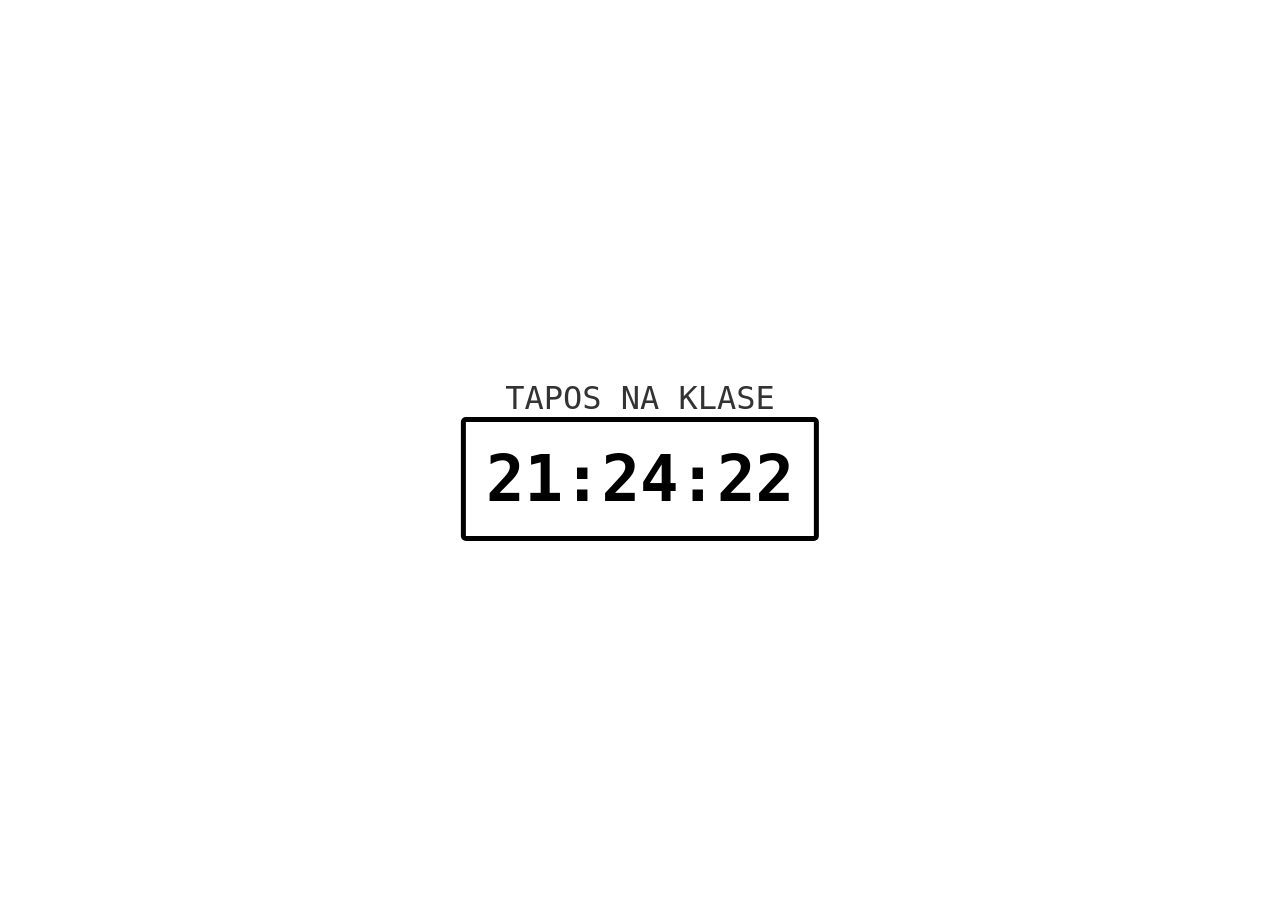
<file: alarmsystem.html>
<!DOCTYPE html>
<html lang="en">
<head>
    <meta http-equiv="Content-Type" content="text/html; charset=UTF-8">
    <meta http-equiv="X-UA-Compatible" content="IE=edge">
    <meta name="viewport" content="width=device-width, initial-scale=1.0">
    <title>😳</title>
    <link href="https://fonts.googleapis.com/css?family=Waiting+for+the+Sunrise" rel="stylesheet" type="text/css"/>
<style>
    body {
        font-family: sans-serif;
        background: white;
        color: #333;
        text-align: center;
        margin: 0;
        padding: 0;
    }
    .container {
        position: absolute;
        left: 50%;
        top: 50%;
        transform: translate(-50%, -50%);
    }
    .time {
        font-family: 'Courier Prime', monospace;
        font-size: 4rem;
        font-weight: bold;
        color: rgb(0, 0, 0);
        padding: 20px;
        border-radius: 5px;
        border: 5px solid black;
        border-color: black;
        display: inline-block;
    }
    .greeting {
        font-family: 'Courier Prime', monospace;
        font-size: 2rem;
        margin-top: 20px;
        font-weight: normal;
    }

</style>
</head>
<body>
    <div class="container">
        <div class="greeting"></div>
        <div class="time"></div>
    </div>
    <script>
        function updateMessage() {
            const days = ["Sunday", "Monday", "Tuesday", "Wednesday", "Thursday", "Friday", "Saturday"];
            const date = new Date();
            const day = date.getDay();
            const hour = date.getHours();
            const minute = date.getMinutes();
            const second = date.getSeconds();
            let message;

            const schedules = {
                1: [
                    ["FREE PERIOD", 7, 8],
                    ["CPAR", 8, 10],
                    ["21st CENTURY", 10, 11],
                    ["BREAK TIME", 11, 12],
                    ["PFPL", 12, 13],
                    ["GEN PHY", 13, 14],
                ],
                2: [
                    ["FREE PERIOD", 7, 8],
                    ["HOPE", 8, 9],
                    ["PR 1", 9, 10],
                    ["PFPL", 10, 11],
                    ["BREAK TIME", 11, 12],
                    ["21st CENTURY", 12, 13],
                    ["PR 2", 13, 14],
                    ["GEN CHEM", 14, 15]
                ],
                3: [
                    ["PR 1", 7, 8],
                    ["CPAR", 8, 9],
                    ["21st CENTURY", 9, 10],
                    ["PFPL", 10, 11],
                    ["BREAK TIME", 11, 12],
                    ["GEN PHY", 12, 13],
                    ["PR 2", 13, 14],
                ],
                5: [
                    ["PR 1", 7, 8],
                    ["CPAR", 8, 9],
                    ["21st CENTURY", 9, 10],
                    ["PFPL", 10, 11],
                    ["BREAK TIME", 11, 12],
                    ["GEN PHY", 12, 13],
                    ["PR 2", 13, 14],
                    ["GEN CHEM", 14, 15]
                ]
            };

            if (day === 0 || day === 6) {
                message = "WEEKEND NA RAHHH";
            } else if (day === 4) {
                message = "RESEARCH (REST) DAY";
            } else if (day in schedules) {
                if (hour < 7) {
                    message = "MAMAYA PA KLASE";
                } else {
                    let subject = "TAPOS NA KLASE";
                    for (const [schedSubject, startHour, endHour] of schedules[day]) {
                        if (hour === startHour && minute >= 0 || hour === endHour - 1 && minute < 60) {
                            subject = schedSubject;
                            break;
                        }
                    }
                    message = subject;
                }
            } else {
                message = "TAPOS NA KLASE";
            }

            document.querySelector('.greeting').innerHTML = message;

            const timeString = `${hour.toString().padStart(2, '0')}:${minute.toString().padStart(2, '0')}:${second.toString().padStart(2, '0')}`;
            document.querySelector('.time').innerHTML = timeString;
        }

        setInterval(updateMessage, 1000); // Update every second
        updateMessage(); // Initial call
    </script>
</body>
</html>
</file>
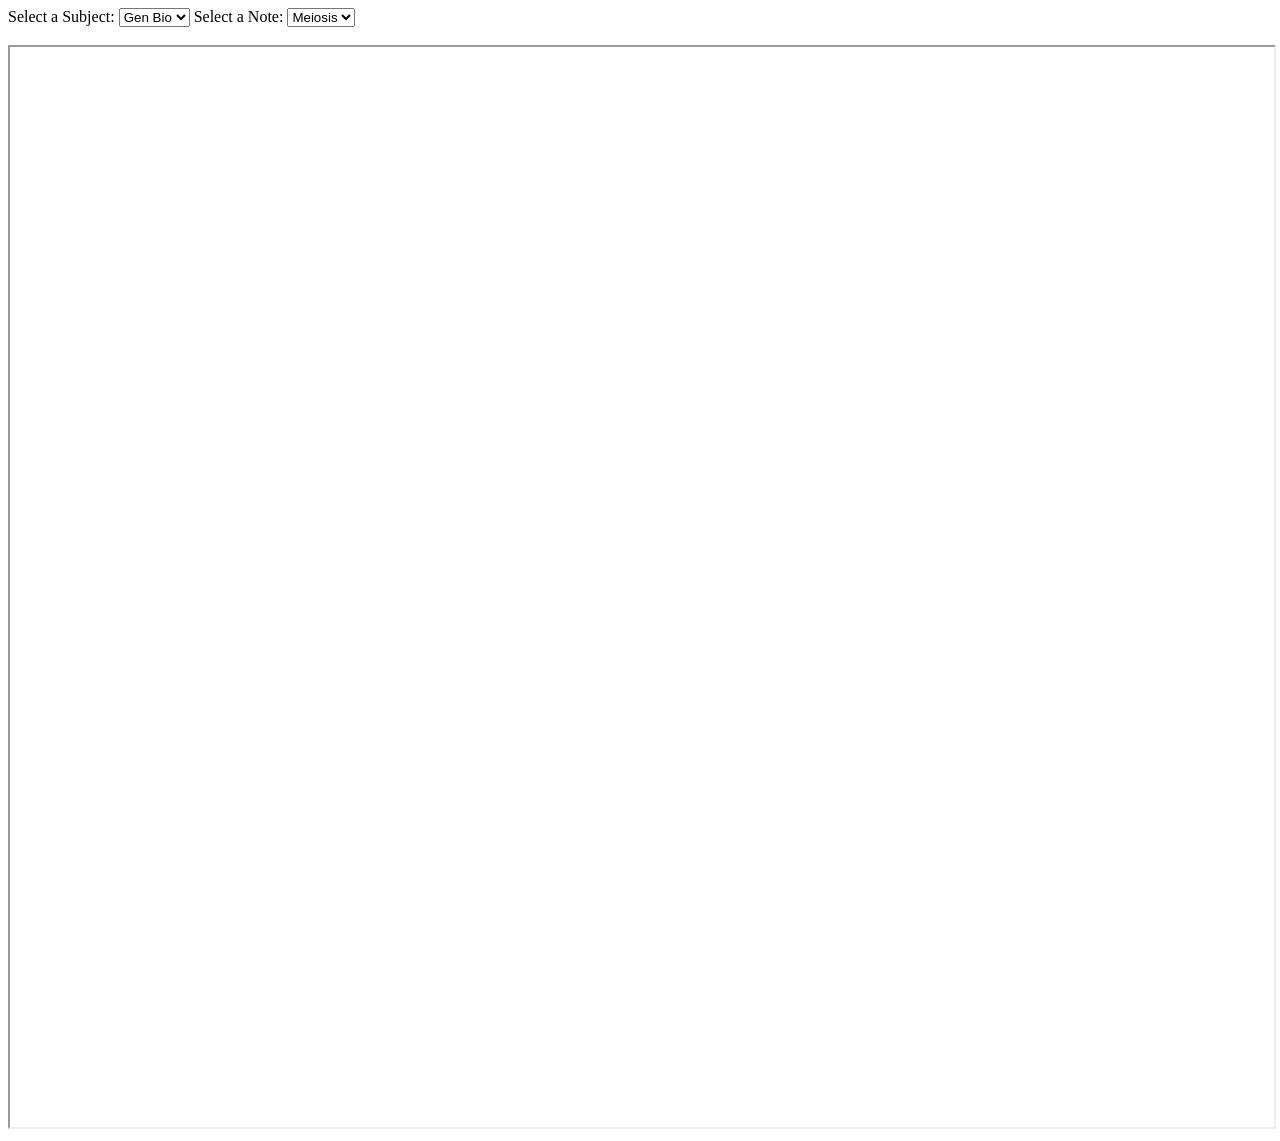
<file: notes.html>
<!DOCTYPE html>
<html>
<body>
    <label for="categorySelector">Select a Subject:</label>
    <select id="categorySelector" onchange="loadCategory()">
        <option value="gen bio">Gen Bio</option>
        <option value="iphp">IPHP</option>
    </select>

    <label for="noteSelector">Select a Note:</label>
    <select id="noteSelector" onchange="loadSelectedNote()">

        <optgroup label="Gen Bio">
            <option value="https://docs.google.com/document/d/e/2PACX-1vREM_Z8LVctJQFZWiIC0MHUmlVYh9Lz-Z4B_VyK-_wzZ9WQWQwL0SKnZ1v-WNV4jl2lqnX9G4Ru63J4/pub?embedded=true">Meiosis</option>
        </optgroup>

        <optgroup label="IPHP">
            <option value="https://docs.google.com/document/d/e/2PACX-1vRCg8tatd7rbGO-dRgDlKruXWHlOdQ0QB2HgIyuUa8B-0PCupjER7MR_r04oPNoGIzvqoqI8ffRkwY6/pub?embedded=true">Metaphysical Dichotomy</option>
            <option value="https://docs.google.com/document/d/e/2PACX-1vRsnQJKwo-iUn6HyXT6IjcaZU36JUSmFpNDCXzmVU-xIneS9hf7-GnHoiWqGQDI-j-dfiGIZ9I_bpsW/pub?embedded=true">Embodied Spirit</option>
            <option value="https://docs.google.com/document/d/e/2PACX-1vSXxE7a8Uzek1IVo6IrX54XCUXmxyBvKZNXr7AHfUeLdWaT8GWjHP7dg-hcndg2EcFHvGH0AQ5bLNbA/pub?embedded=true">Environmental Philosophy</option>
        </optgroup>
    </select>

    <br><br>
    <iframe id="docFrame" src="" width="100%" height="1080px"></iframe>

    <script>
        function loadSelectedNote() {
            var selectedNote = document.getElementById('noteSelector').value;
            document.getElementById('docFrame').src = selectedNote;
        }

        function loadCategory() {
            var selectedCategory = document.getElementById('categorySelector').value;
            var noteSelector = document.getElementById('noteSelector');
            noteSelector.innerHTML = '';

            if (selectedCategory === 'gen bio') {
                noteSelector.innerHTML += '<optgroup label="Gen Bio">';
                noteSelector.innerHTML += '<option value="https://docs.google.com/document/d/e/2PACX-1vREM_Z8LVctJQFZWiIC0MHUmlVYh9Lz-Z4B_VyK-_wzZ9WQWQwL0SKnZ1v-WNV4jl2lqnX9G4Ru63J4/pub?embedded=true">Meiosis</option>';
                noteSelector.innerHTML += '</optgroup>';
            } else if (selectedCategory === 'iphp') {
                noteSelector.innerHTML += '<optgroup label="IPHP">';
                noteSelector.innerHTML += '<option value="https://docs.google.com/document/d/e/2PACX-1vRCg8tatd7rbGO-dRgDlKruXWHlOdQ0QB2HgIyuUa8B-0PCupjER7MR_r04oPNoGIzvqoqI8ffRkwY6/pub?embedded=true">Metaphysical Dichotomy</option>';
                noteSelector.innerHTML += '<option value="https://docs.google.com/document/d/e/2PACX-1vRsnQJKwo-iUn6HyXT6IjcaZU36JUSmFpNDCXzmVU-xIneS9hf7-GnHoiWqGQDI-j-dfiGIZ9I_bpsW/pub?embedded=true">Embodied Spirit</option>'
                noteSelector.innerHTML += '<option value="https://docs.google.com/document/d/e/2PACX-1vSXxE7a8Uzek1IVo6IrX54XCUXmxyBvKZNXr7AHfUeLdWaT8GWjHP7dg-hcndg2EcFHvGH0AQ5bLNbA/pub?embedded=true">Environmental Philosophy</option>'
                noteSelector.innerHTML += '</optgroup>';
            }
            
            // Load the selected note after updating the dropdown
            loadSelectedNote();
        }

        // Load default values
        loadCategory();
    </script>
</body>
</html>
</file>
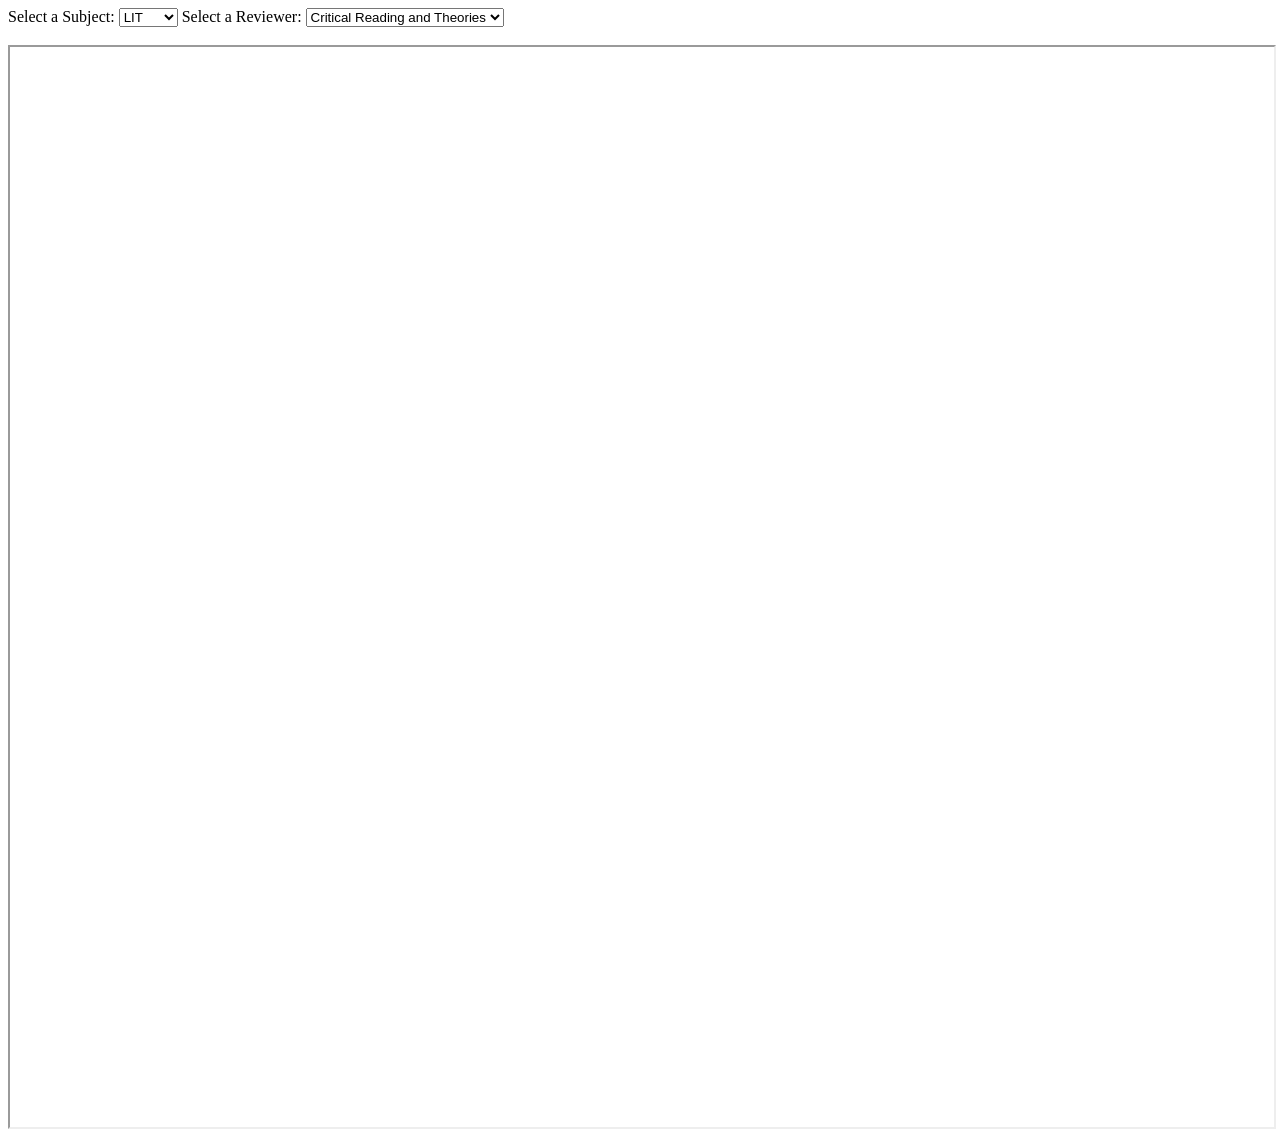
<file: notes_v2.html>
<!DOCTYPE html>
<html>
<body>
    <label for="categorySelector">Select a Subject:</label>
    <select id="categorySelector" onchange="loadCategory()">
        <option value="lit">LIT</option>
        <option value="cpar">CPAR</option>
    </select>

    <label for="noteSelector">Select a Reviewer:</label>
    <select id="noteSelector" onchange="loadSelectedNote()">

        <optgroup label="LIT">
            <option value="https://docs.google.com/document/d/1g3Q3HS0nRw3rADV0bMNK8YzRkHBbCsYKULyaebm6UnY/pub?embedded=true">Critical Reading and Theories</option>
        </optgroup>

        <optgroup label="CPAR">
            <option value="https://docs.google.com/document/d/11m7b78DyVM4lONpLkz_Qmm9M9ScuX2ejWb4dPD3Be1w/pub?embedded=true">Lesson 1</option>
            <option value="https://docs.google.com/document/d/116zukrTaWXqH9H-T4CKqsJ-ZAFAoiJuezZ_4ShOFXTI/pub?embedded=true">Lesson 2</option>
            <option value="https://docs.google.com/document/d/1iCyA-phXBVIW4Z8hYm5wM_vNcfR2Bcg3BLCyfGiQg3I/pub?embedded=true">Lesson 3</option>
            <option value="https://docs.google.com/document/d/1108CM_sL_igLLePISgJZZgsHTEDYjSGhCCkw9Jc40B8/pub?embedded=true">Lesson 4</option>
            <option value="https://docs.google.com/document/d/17a_awnRtR6yAeUfkQLAk7iFKd0v7OYnK-mNH4oPRD7g/pub?embedded=true">Lesson 5</option>
            <option value="https://docs.google.com/document/d/12-v0A3uv31jJFhLP2F6zyyozAlYOfXLBblDx-CYKBBA/pub?embedded=true">Lesson 6</option>
        </optgroup>
    </select>

    <br><br>
    <iframe id="docFrame" src="" width="100%" height="1080px"></iframe>

    <script>
        function loadSelectedNote() {
            var selectedNote = document.getElementById('noteSelector').value;
            document.getElementById('docFrame').src = selectedNote;
        }

        function loadCategory() {
            var selectedCategory = document.getElementById('categorySelector').value;
            var noteSelector = document.getElementById('noteSelector');
            noteSelector.innerHTML = '';

            if (selectedCategory === 'lit') {
                noteSelector.innerHTML += '<optgroup label="LIT">';
                noteSelector.innerHTML += '<option value="https://docs.google.com/document/d/1g3Q3HS0nRw3rADV0bMNK8YzRkHBbCsYKULyaebm6UnY/pub?embedded=true">Critical Reading and Theories</option>';
                noteSelector.innerHTML += '</optgroup>';
            } else if (selectedCategory === 'cpar') {
                noteSelector.innerHTML += '<optgroup label="CPAR">';
                noteSelector.innerHTML += '<option value="https://docs.google.com/document/d/11m7b78DyVM4lONpLkz_Qmm9M9ScuX2ejWb4dPD3Be1w/pub?embedded=true">Lesson 1</option>';
                noteSelector.innerHTML += '<option value="https://docs.google.com/document/d/116zukrTaWXqH9H-T4CKqsJ-ZAFAoiJuezZ_4ShOFXTI/pub?embedded=true">Lesson 2</option>'
                noteSelector.innerHTML += '<option value="https://docs.google.com/document/d/1iCyA-phXBVIW4Z8hYm5wM_vNcfR2Bcg3BLCyfGiQg3I/pub?embedded=true">Lesson 3</option>'
                noteSelector.innerHTML += '<option value="https://docs.google.com/document/d/1108CM_sL_igLLePISgJZZgsHTEDYjSGhCCkw9Jc40B8/pub?embedded=true">Lesson 4</option>'
                noteSelector.innerHTML += '<option value="https://docs.google.com/document/d/17a_awnRtR6yAeUfkQLAk7iFKd0v7OYnK-mNH4oPRD7g/pub?embedded=true">Lesson 5</option>'
                noteSelector.innerHTML += '<option value="https://docs.google.com/document/d/12-v0A3uv31jJFhLP2F6zyyozAlYOfXLBblDx-CYKBBA/pub?embedded=true">Lesson 6</option>'
                noteSelector.innerHTML += '</optgroup>';
            }
            
            // Load the selected note after updating the dropdown
            loadSelectedNote();
        }

        // Load default values
        loadCategory();
    </script>
</body>
</html>
</file>
